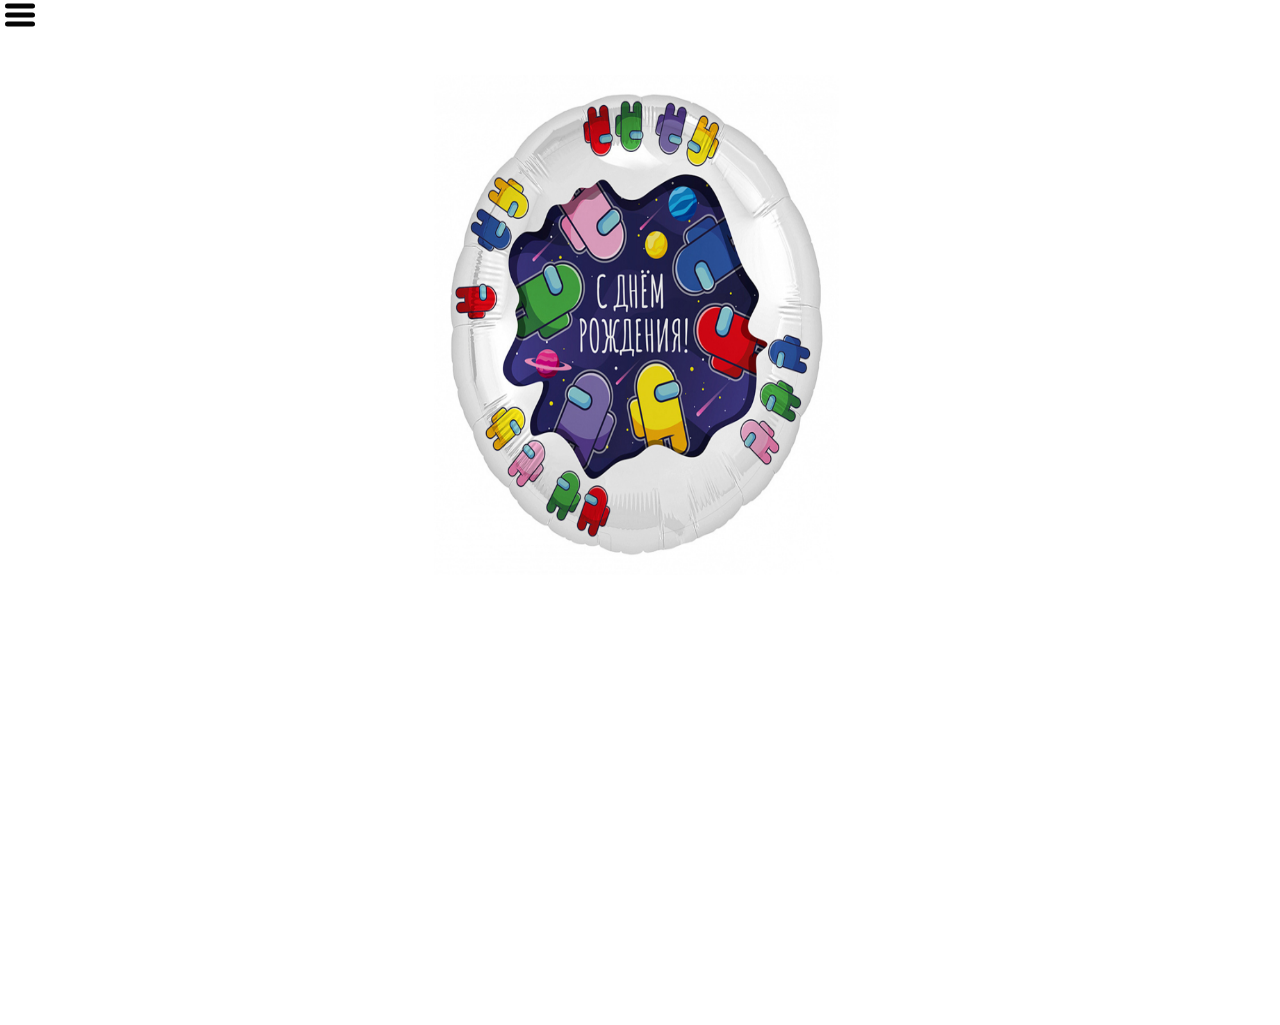
<file: index.html>
<!doctype html><html lang="en"><head><meta charset="UTF-8"/><meta name="viewport" content="width=device-width,initial-scale=1"/><meta http-equiv="X-UA-Compatible" content="ie=edge"/><title>Хапибёздый</title><link rel="shortcut icon" href="ee58fc1882cf1ef244bd.ico" type="image/x-icon"/><script defer="defer" src="main.js"></script><link href="main.css" rel="stylesheet"></head><body><div class="menuList hidden nonexistent"><div class="menuListCross"><span class="close--two">✖</span></div><div class="menuListContent"><div class="menuListButtonAlco ListButton">Алкогольные</div><div class="Alco AlcoCut minH"></div><div class="menuListButtonNonAclo ListButton">Безалкогольные</div><div class="notAlco AlcoCut minH"></div></div></div><div class="menuBtn"><span></span> <span></span> <span></span></div><div class="mainImg"><div class="loaderWraper nonexistent"><figure class="loader"><div class="dot white"></div><div class="dot"></div><div class="dot"></div><div class="dot"></div><div class="dot"></div></figure></div><img class="img" src="895b82e6b5101820b0b1.jpg" alt=""/></div></body></html>
</file>
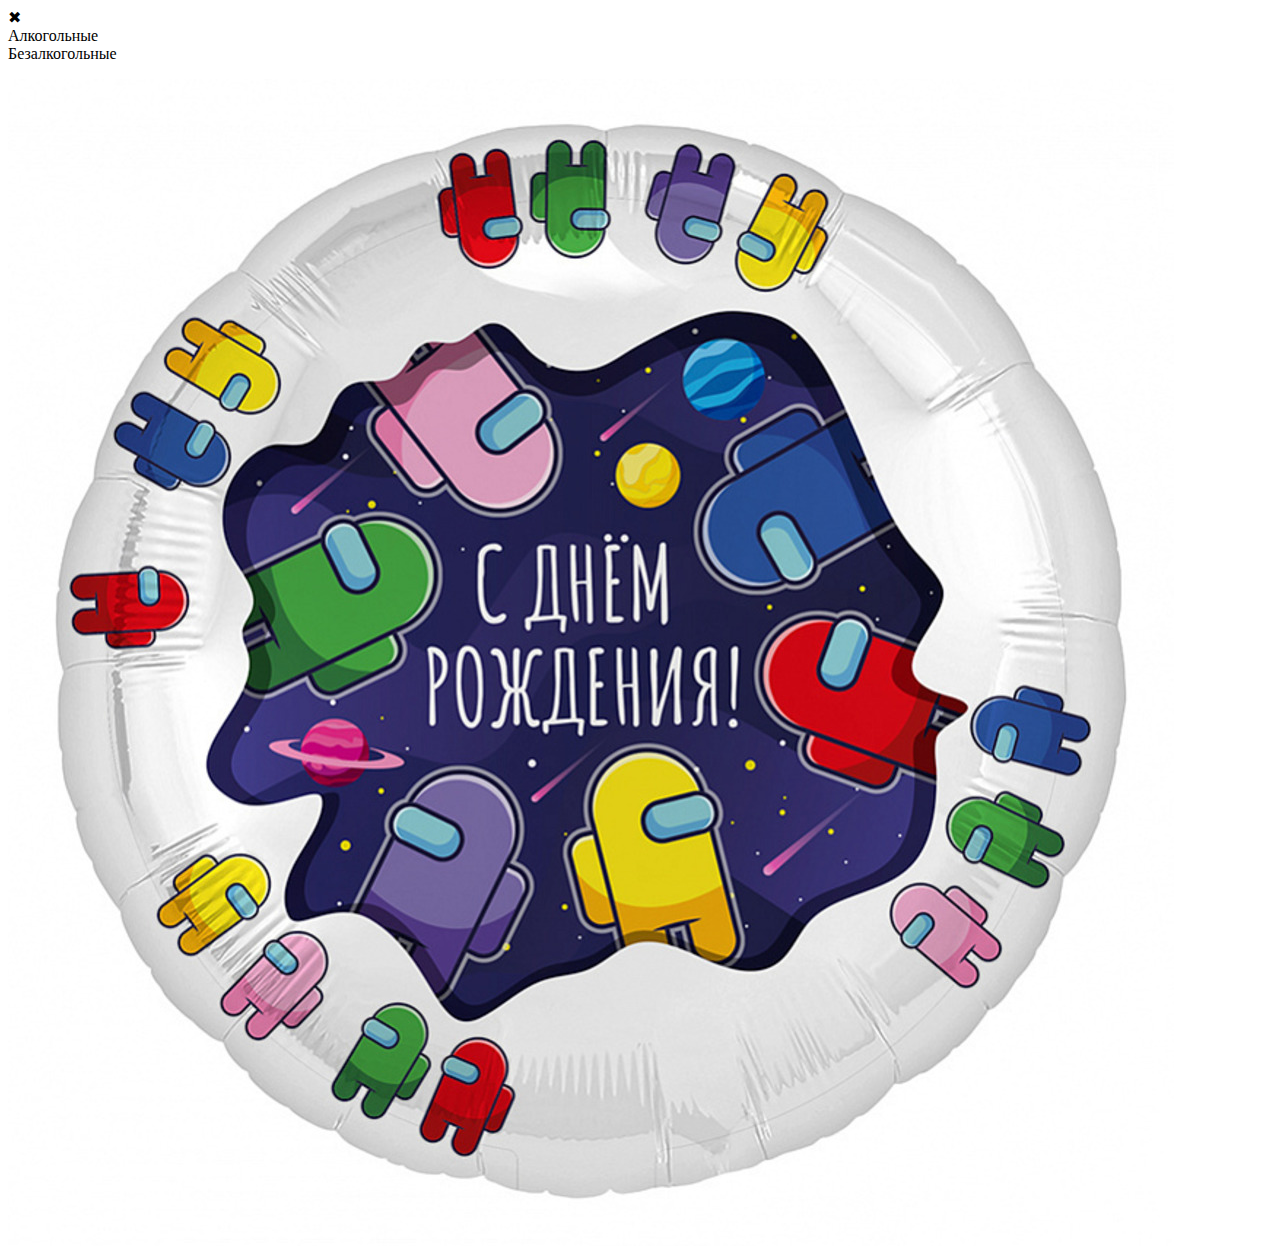
<file: src/index.html>
<!DOCTYPE html>
<html lang="en">
  <head>
    <meta charset="UTF-8" />
    <meta name="viewport" content="width=device-width, initial-scale=1.0" />
    <meta http-equiv="X-UA-Compatible" content="ie=edge" />
    <title>Хапибёздый</title>
    <link rel="shortcut icon" href="./img/favicon.ico" type="image/x-icon" />
  </head>
  <body>
    <div class="menuList hidden nonexistent">
      <div class="menuListCross"><span class="close--two">✖</span></div>
      <div class="menuListContent">
        <div class="menuListButtonAlco ListButton">Алкогольные</div>
        <div class="Alco AlcoCut minH"></div>
        <div class="menuListButtonNonAclo ListButton">Безалкогольные</div>
        <div class="notAlco AlcoCut minH"></div>
      </div>
    </div>

    <div class="menuBtn">
      <span></span>
      <span></span>
      <span></span>
    </div>

    <div class="mainImg">
      <!-- loaderArea -->
      <div class="loaderWraper nonexistent">
        <figure class="loader ">
          <div class="dot white"></div>
          <div class="dot"></div>
          <div class="dot"></div>
          <div class="dot"></div>
          <div class="dot"></div>
        </figure>
      </div>
      <!-- loaderArea -->
      <img
        class="img"
        src="./img/imgonline-com-ua-Resize-dHSD8AyZcI.jpg"
        alt=""
      />
    </div>
  </body>
</html>

<!-- https://static.insales-cdn.com/images/products/1/8081/449429393/220311.jpg -->
</file>
<file: main.css>
@font-face{font-family:Calibri;src:url(2eb4a8e3e62e2d790880.ttf)}body,html{font-family:Calibri;margin-left:0;margin-top:0}.attenuation{opacity:0;transition:.5s;z-index:-9}.appearance{opacity:1;transition:1s;z-index:-9}.mainImg{align-items:center;background-color:rgba(0,2,3,0);border-radius:17px;display:flex;flex-direction:column;justify-content:center;z-index:-9}.img{height:500px;margin-top:75px;max-width:45vh;z-index:-9}@media (max-width:319px){img{max-height:300px!important;max-width:400px}}@media (max-width:280px){.img{max-height:300px!important;max-width:200px!important}}@media (max-width:240px){.img{max-height:100px!important;max-width:100px!important}.ListButton{font-size:18px!important;max-width:100%!important}.CocktailName{font-size:12px!important}}.nonexistent{display:none!important}.loaderWraper{display:block}.hidden{opacity:0;z-index:0!important}.close--two{color:rgba(0,0,0,.637);font-size:30px;font-weight:700;margin-right:20px;position:absolute}.menuListCross{height:35px;justify-content:end}.menuListContent,.menuListCross{background-color:rgba(0,0,0,.863);display:flex}.menuListContent{align-items:center;flex-direction:column;justify-content:center;min-height:110vh;position:absolute;width:100%;z-index:3}.minH{max-height:0!important;transition:1s}.maxH{max-height:500vh;transition:2s}.AlcoCut{align-items:center;display:flex;flex-direction:column;overflow:hidden;text-align:center;width:100%}.menuList{border-radius:5px;bottom:0;height:100%;left:0;margin:auto;position:absolute;right:0;top:0;transition:.8s;width:100%}.CocktailName{border-bottom:1px solid hsla(0,0%,88%,.719);border-radius:2px;color:#929292;font-size:29px;font-weight:500;margin-top:5px;text-align:center;width:70%}.menuBtn{height:30px;overflow:hidden;position:absolute;width:40px;z-index:2}.menuBtn span{background-color:#050505;border-radius:9px;height:5px;left:50%;position:absolute;top:50%;transform:translate(-50%,-50%);width:30px}.menuBtn span:nth-of-type(2){top:calc(50% - 9px)}.menuBtn span:nth-of-type(3){top:calc(50% + 9px)}.menuBtn:hover{cursor:pointer}.ListButton{background-color:hsla(0,0%,9%,.952);border-radius:15px;color:#949494;font-size:34px;margin-bottom:15px;margin-top:10px;text-align:center;width:100%}.ListButton:active{background-color:hsla(0,12%,94%,.959)}.CocktailName:active{background-color:#ffffff98;box-shadow:0 0 10px #fff}figure{animation:rotate 2.4s linear infinite;height:6.25em;margin:auto;position:absolute;width:6.25em}.white,figure{bottom:0;left:0;right:0;top:0}.white{animation:flash 2.4s linear infinite;background:#fff;opacity:0}.dot{border-radius:100%;height:2.4em;margin:auto;position:absolute;transition:all 1s ease;width:2.4em}.dot:nth-child(2){animation:dotsY 2.4s linear infinite;background:#f44;bottom:0;left:0;top:0}.dot:nth-child(3){animation:dotsX 2.4s linear infinite;background:#fb3;left:0;right:0;top:0}.dot:nth-child(4){animation:dotsY 2.4s linear infinite;background:#9c0;bottom:0;right:0;top:0}.dot:nth-child(5){animation:dotsX 2.4s linear infinite;background:#33b5e5;bottom:0;left:0;right:0}@keyframes rotate{0%{transform:rotate(0)}10%{height:6.25em;width:6.25em}66%{height:2.4em;width:2.4em}to{height:6.25em;transform:rotate(1turn);width:6.25em}}@keyframes dotsY{66%{opacity:.1;width:2.4em}77%{opacity:1;width:0}}@keyframes dotsX{66%{height:2.4em;opacity:.1}77%{height:0;opacity:1}}@keyframes flash{33%{border-radius:0;opacity:0}55%{border-radius:100%;opacity:.6}66%{opacity:0}}
</file>
